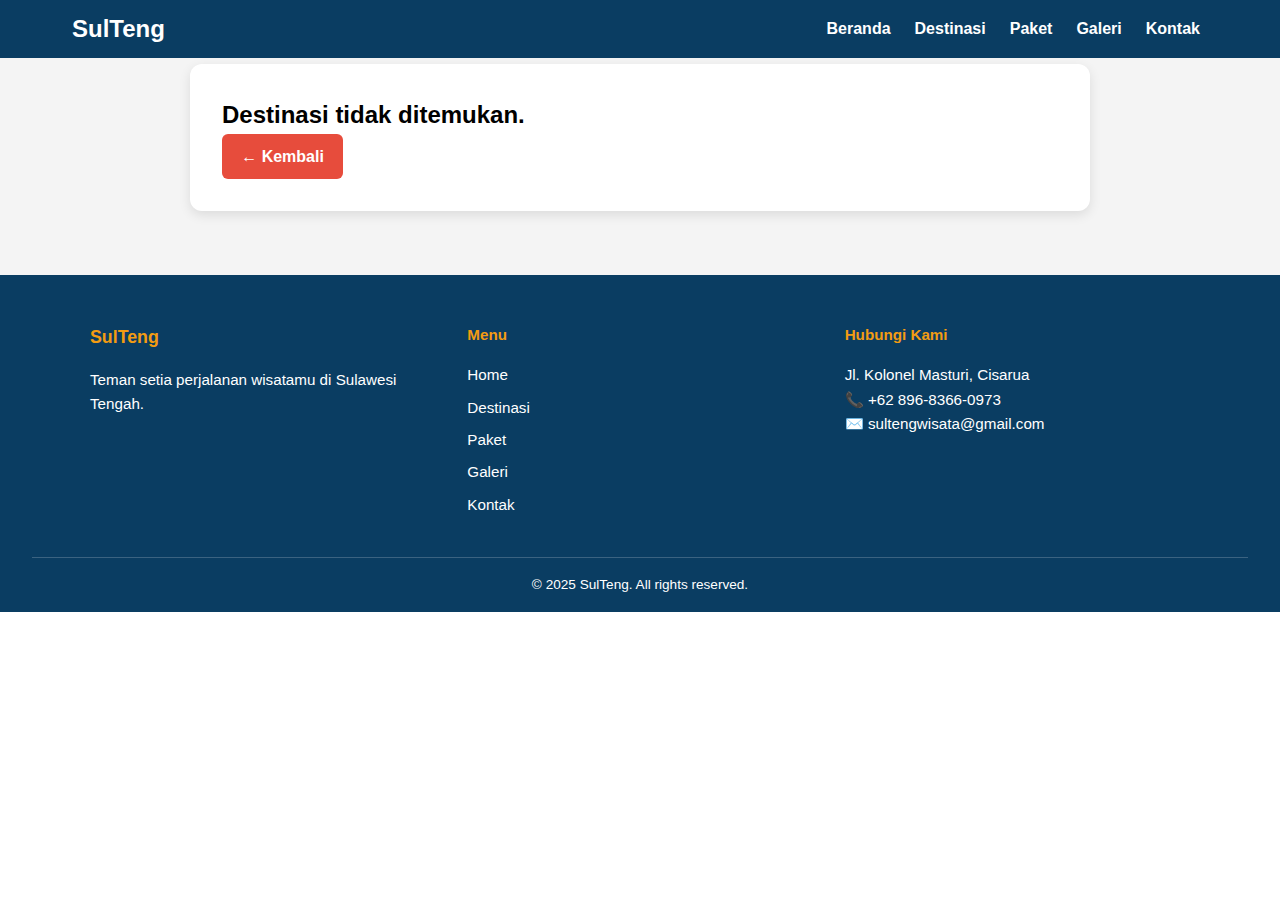
<file: destinasiDetail.html>
<!DOCTYPE html>
<html lang="id">

<head>
    <meta charset="UTF-8">
    <meta name="viewport" content="width=device-width, initial-scale=1.0">
    <title>Sulawesi Tengah</title>
    <link rel="stylesheet" type="text/css" href="style.css">
</head>

<body>
    <nav class="navbar">
        <div class="brand">SulTeng</div>
        <button class="toggle-button" id="toggle-button">
            ☰
        </button>
        <div class="nav-links" id="nav-links">
            <a href="index.html">Beranda</a>
            <a href="destinasi.html">Destinasi</a>
            <a href="paket.html">Paket</a>
            <a href="galeri.html">Galeri</a>
            <a href="index.html#kontak">Kontak</a>
        </div>
    </nav>

    <div class="detail-destinasi">
        <div class="container">
            <h1 id="nama-destinasi">Loading...</h1>
            <img id="gambar-destinasi" class="detail-img" src="" alt="" />
            <div class="detail-info">
                <p id="deskripsi-destinasi"></p>
                <ul>
                    <li><strong>Lokasi:</strong> <span id="lokasi-destinasi"></span></li>
                    <li><strong>Durasi:</strong> <span id="durasi-destinasi"></span></li>
                    <li><strong>Aktivitas:</strong> <span id="aktivitas-destinasi"></span></li>
                </ul>
                <a onclick="window.history.back()" class="btn">← Kembali</a>
            </div>
        </div>
    </div>

    <footer class="footer">
        <div class="footer-container">
            <div class="footer-brand">
                <h3>SulTeng</h3>
                <p>Teman setia perjalanan wisatamu di Sulawesi Tengah.</p>
            </div>
    
            <div class="footer-links">
                <h4>Menu</h4>
                <ul>
                    <li><a href="index.html">Home</a></li>
                    <li><a href="destinasi.html">Destinasi</a></li>
                    <li><a href="paket.html">Paket</a></li>
                    <li><a href="galeri.html">Galeri</a></li>
                    <li><a href="#kontak">Kontak</a></li>
                </ul>
            </div>
    
            <div class="footer-contact">
                <h4>Hubungi Kami</h4>
                <p>Jl. Kolonel Masturi, Cisarua</p>
                <p>📞 +62 896-8366-0973</p>
                <p>✉️ sultengwisata@gmail.com</p>
            </div>
        </div>
    
        <div class="footer-bottom">
            <p>&copy; 2025 SulTeng. All rights reserved.</p>
        </div>
    </footer>

    <script src="script.js"></script>
</body>

</html>
</file>
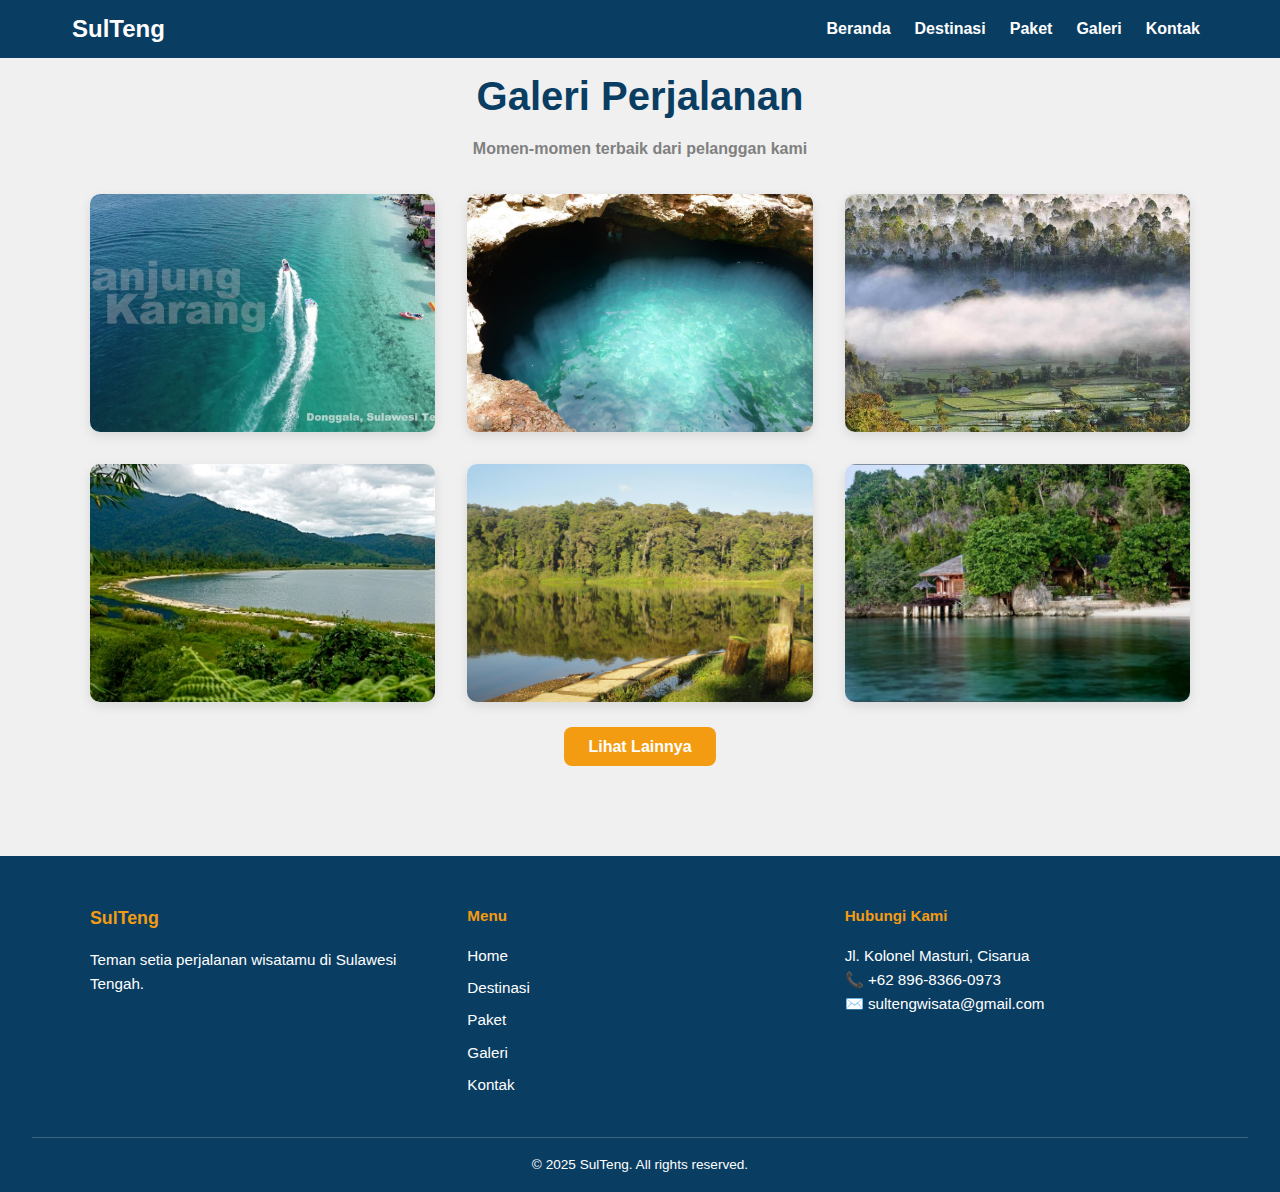
<file: galeri.html>
<!DOCTYPE html>
<html lang="en">
<head>
    <meta charset="UTF-8">
    <meta name="viewport" content="width=device-width, initial-scale=1.0">
    <title>Sulawesi Tengah</title>
    <link rel="stylesheet" type="text/css" href="style.css">
</head>
<body>
    <nav class="navbar">
        <div class="brand">SulTeng</div>
        <button class="toggle-button" id="toggle-button">
            ☰
        </button>
        <div class="nav-links" id="nav-links">
            <a href="index.html">Beranda</a>
            <a href="destinasi.html">Destinasi</a>
            <a href="paket.html">Paket</a>
            <a href="galeri.html">Galeri</a>
            <a href="index.html#kontak">Kontak</a>
        </div>
    </nav>

    <div class="galeri">
        <h2>Galeri Perjalanan</h2>
        <h4>Momen-momen terbaik dari pelanggan kami</h4>
    
        <div class="galeri-container">
            <div class="galeri-card">
                <img src="./assets/TanjungKarang.jpg" alt="Pantai Tanjung Karang">
            </div>
            <div class="galeri-card">
                <img src="./assets/pusentasi.JPG" alt="Pusentasi">
            </div>
            <div class="galeri-card">
                <img src="./assets/CagarAlamMorowali.jpg" alt="Labuan Bajo">
            </div>
            <div class="galeri-card">
                <img src="./assets/DanauPoso.jpg" alt="Danau Poso">
            </div>
            <div class="galeri-card">
                <img src="./assets//DanauTambing.jpg" alt="Danau Tambing">
            </div>
            <div class="galeri-card">
                <img src="./assets/PulauKadidiri.jpg" alt="Pulau Kadidiri">
            </div>
            <div class="galeri-card hidden">
                <img src="./assets/Pusentasi3.jpg" alt="Pusentasi">
            </div>
            <div class="galeri-card hidden">
                <img src="./assets/TanjungKarang2.jpg" alt="Pantai Tanjung Karang">
            </div>
            <div class="galeri-card hidden">
                <img src="./assets/Pusentasi2.jpeg" alt="Pusentasi">
            </div>

            <div class="galeri-card hidden">
                <img src="./assets/TanjungKarang3.jpg" alt="Pantai Tanjung Karang">
            </div>
            <div class="galeri-card hidden">
                <img src="./assets/DanauTambing2.jpg" alt="Danau Tambing">
            </div>
            <div class="galeri-card hidden">
                <img src="./assets/PulauKadidiri2.jpg" alt="Pulau Kadidiri">
            </div>
        </div>
        <div class="galeri-button-wrapper">
            <a id="readMoreBtnGaleri" class="btn-lihat-semua">Lihat Lainnya</a>
        </div>
    </div>

    <footer class="footer">
        <div class="footer-container">
            <div class="footer-brand">
                <h3>SulTeng</h3>
                <p>Teman setia perjalanan wisatamu di Sulawesi Tengah.</p>
            </div>
    
            <div class="footer-links">
                <h4>Menu</h4>
                <ul>
                    <li><a href="index.html">Home</a></li>
                    <li><a href="destinasi.html">Destinasi</a></li>
                    <li><a href="paket.html">Paket</a></li>
                    <li><a href="galeri.html">Galeri</a></li>
                    <li><a href="#kontak">Kontak</a></li>
                </ul>
            </div>
    
            <div class="footer-contact">
                <h4>Hubungi Kami</h4>
                <p>Jl. Kolonel Masturi, Cisarua</p>
                <p>📞 +62 896-8366-0973</p>
                <p>✉️ sultengwisata@gmail.com</p>
            </div>
        </div>
    
        <div class="footer-bottom">
            <p>&copy; 2025 SulTeng. All rights reserved.</p>
        </div>
    </footer>
    
    <script src="script.js"></script>
</body>
</html>
</file>
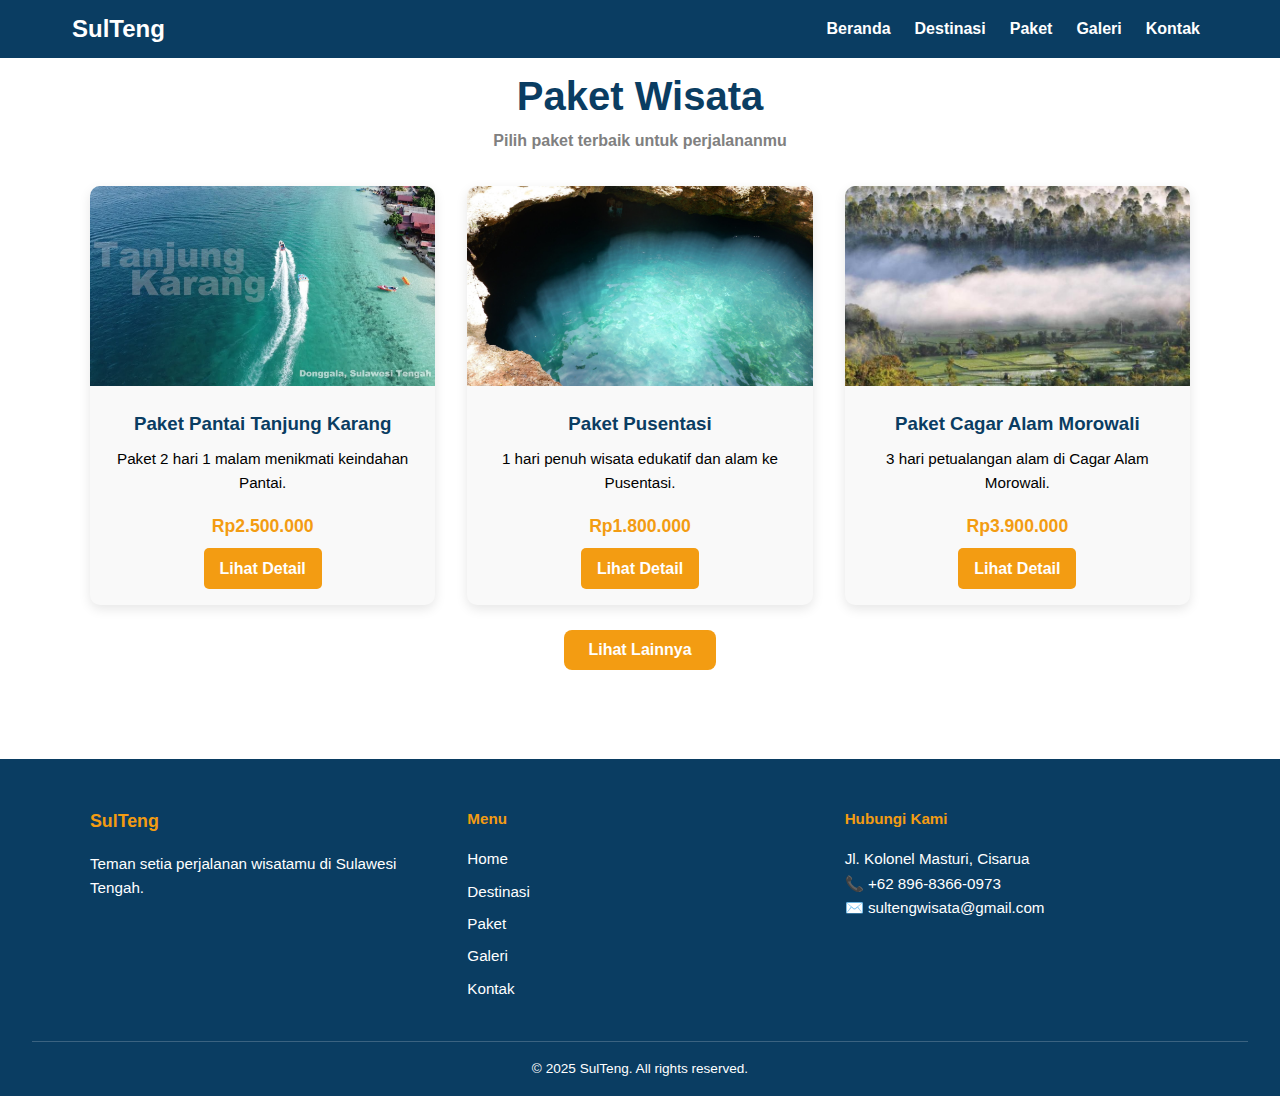
<file: paket.html>
<!DOCTYPE html>
<html lang="en">
<head>
    <meta charset="UTF-8">
    <meta name="viewport" content="width=device-width, initial-scale=1.0">
    <title>Sulawesi Tengah</title>
    <link rel="stylesheet" type="text/css" href="style.css">
</head>
<body>
    <nav class="navbar">
        <div class="brand">SulTeng</div>
        <button class="toggle-button" id="toggle-button">
            ☰
        </button>
        <div class="nav-links" id="nav-links">
            <a href="index.html">Beranda</a>
            <a href="destinasi.html">Destinasi</a>
            <a href="paket.html">Paket</a>
            <a href="galeri.html">Galeri</a>
            <a href="index.html#kontak">Kontak</a>
        </div>
    </nav>

    <div class="paket">
        <h2>Paket Wisata</h2>
        <h4>Pilih paket terbaik untuk perjalananmu</h4>
    
        <div class="paket-container">
            <div class="paket-card">
                <img src="./assets/TanjungKarang.jpg" alt="Paket Pantai Tanjung Karang" />
                <h3>Paket Pantai Tanjung Karang</h3>
                <p>Paket 2 hari 1 malam menikmati keindahan Pantai.</p>
                <p class="harga">Rp2.500.000</p>
                <a href="paketDetail.html?id=pantaiTanjungKarang" class="btn">Lihat Detail</a>
            </div>
            
            <div class="paket-card">
                <img src="./assets/pusentasi.JPG" alt="Paket Pusentasi" />
                <h3>Paket Pusentasi</h3>
                <p>1 hari penuh wisata edukatif dan alam ke Pusentasi.</p>
                <p class="harga">Rp1.800.000</p>
                <a href="paketDetail.html?id=pusentasi" class="btn">Lihat Detail</a>
            </div>
            
            <div class="paket-card">
                <img src="./assets/CagarAlamMorowali.jpg" alt="Paket Cagar Alam Morowali" />
                <h3>Paket Cagar Alam Morowali</h3>
                <p>3 hari petualangan alam di Cagar Alam Morowali.</p>
                <p class="harga">Rp3.900.000</p>
                <a href="paketDetail.html?id=cagarAlamMorowali" class="btn">Lihat Detail</a>
            </div>

            <div class="paket-card hidden">
                <img src="./assets/DanauPoso.jpg" alt="Paket Danau Poso" />
                <h3>Paket Danau Poso</h3>
                <p>2 malam menginap di tepi Danau Poso dengan best view.</p>
                <p class="harga">Rp3.200.000</p>
                <a href="paketDetail.html?id=danauPoso" class="btn">Lihat Detail</a>
            </div>

            <div class="paket-card hidden">
                <img src="./assets/DanauTambing.jpg" alt="Paket Danau Tambing" />
                <h3>Paket Danau Tambing</h3>
                <p>2 hari camping dan birdwatching di Danau Tambing.</p>
                <p class="harga">Rp2.700.000</p>
                <a href="paketDetail.html?id=danauTambing" class="btn">Lihat Detail</a>
            </div>

            <div class="paket-card hidden">
                <img src="./assets/PulauKadidiri.jpg" alt="Paket Pulau Kadidiri" />
                <h3>Paket Pulau Kadidiri</h3>
                <p>3 hari menjelajahi seluruh keindahan Pulau Kadidiri.</p>
                <p class="harga">Rp5.500.000</p>
                <a href="paketDetail.html?id=pulauKadidiri" class="btn">Lihat Detail</a>
            </div>
        </div>
        <div class="paket-button-wrapper">
            <a id="readMoreBtnPaket" class="btn-lihat-semua">Lihat Lainnya</a>
        </div>
    </div>

    <footer class="footer">
        <div class="footer-container">
            <div class="footer-brand">
                <h3>SulTeng</h3>
                <p>Teman setia perjalanan wisatamu di Sulawesi Tengah.</p>
            </div>
    
            <div class="footer-links">
                <h4>Menu</h4>
                <ul>
                    <li><a href="index.html">Home</a></li>
                    <li><a href="destinasi.html">Destinasi</a></li>
                    <li><a href="paket.html">Paket</a></li>
                    <li><a href="galeri.html">Galeri</a></li>
                    <li><a href="#kontak">Kontak</a></li>
                </ul>
            </div>
    
            <div class="footer-contact">
                <h4>Hubungi Kami</h4>
                <p>Jl. Kolonel Masturi, Cisarua</p>
                <p>📞 +62 896-8366-0973</p>
                <p>✉️ sultengwisata@gmail.com</p>
            </div>
        </div>
    
        <div class="footer-bottom">
            <p>&copy; 2025 SulTeng. All rights reserved.</p>
        </div>
    </footer>
    
    <script src="script.js"></script>
</body>
</html>
</file>
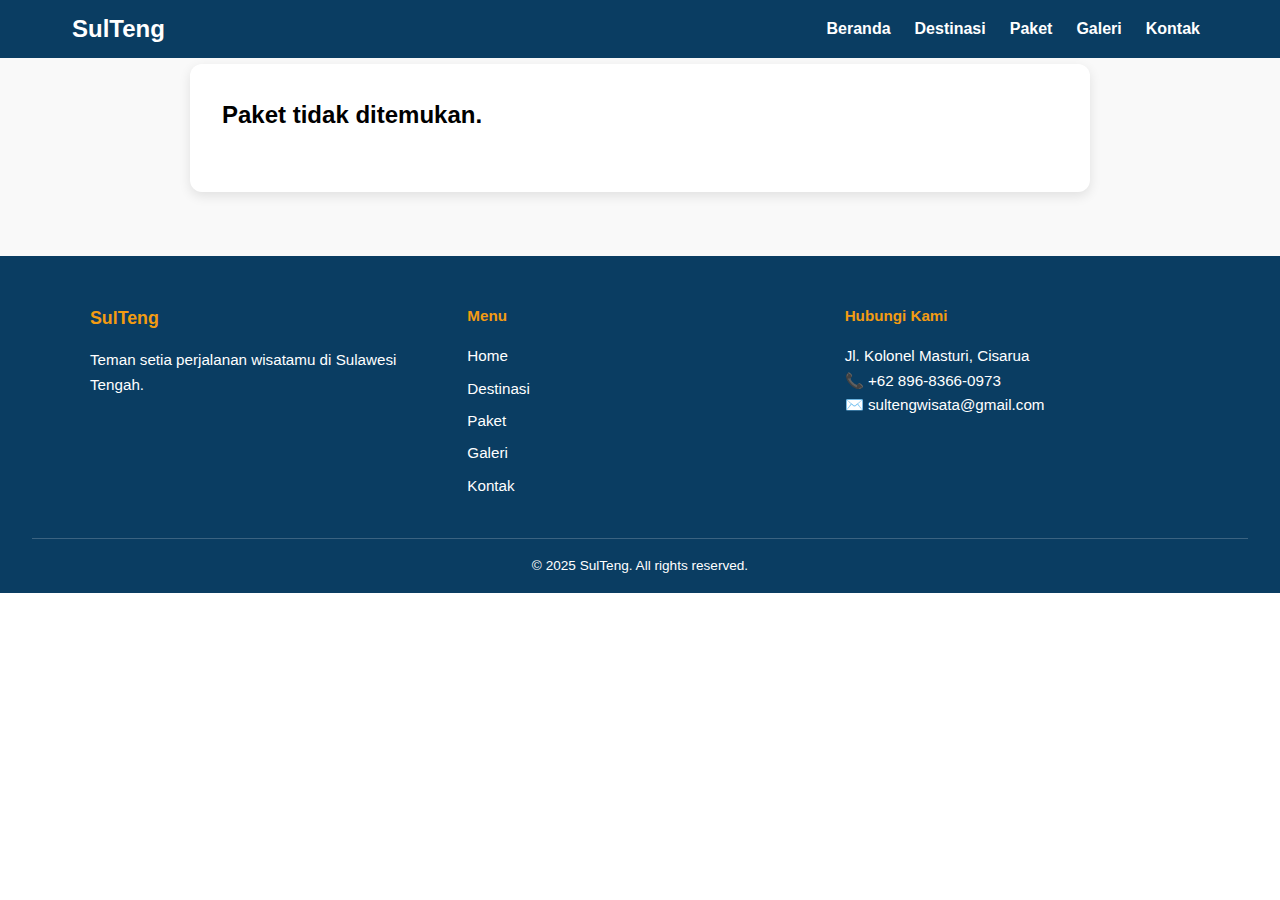
<file: paketDetail.html>
<!DOCTYPE html>
<html lang="id">

<head>
    <meta charset="UTF-8" />
    <meta name="viewport" content="width=device-width, initial-scale=1.0" />
    <title>Sulawesi Tengah</title>
    <link rel="stylesheet" type="text/css" href="style.css" />
</head>

<body>
    <nav class="navbar">
        <div class="brand">SulTeng</div>
        <button class="toggle-button" id="toggle-button">
            ☰
        </button>
        <div class="nav-links" id="nav-links">
            <a href="index.html">Beranda</a>
            <a href="destinasi.html">Destinasi</a>
            <a href="paket.html">Paket</a>
            <a href="galeri.html">Galeri</a>
            <a href="index.html#kontak">Kontak</a>
        </div>
    </nav>

    <div class="paket-popup">
        <div class="detail-paket">
            <div class="container">
                <h1 id="nama-paket">Loading...</h1>
                <img id="gambar-paket" class="detail-img" src="" alt="" />
                <p class="harga-paket" id="harga-paket"></p>
    
                <div class="detail-info">
                    <p id="deskripsi-paket"></p>
    
                    <h3>Detail Perjalanan</h3>
                    <ul id="itinerary-list"></ul>
    
                    <h3>Destinasi yang Dikunjungi</h3>
                    <ul id="destinasi-list"></ul>
    
                    <a onclick="window.history.back()" class="btn red">← Kembali</a>
                    <button id="btnPesan" class="btn blue">Pesan Sekarang</button>
                </div>
            </div>
        </div>
    
        <div id="popupForm" class="popup-form hidden">
            <div class="form-content">
                <h3>Form Pemesanan</h3>
                <form id="formPesanan">
                    <input type="text" placeholder="Nama Lengkap" required />
                    <input type="email" placeholder="Email" required />
                    <input type="tel" placeholder="No. Telepon" required />
                    <textarea placeholder="Catatan Tambahan (Opsional)" rows="4"></textarea>
                    <div class="popup-buttons">
                        <button type="submit" class="btn blue">Kirim Pesanan</button>
                        <button type="button" id="btnClose" class="btn red">Batal</button>
                    </div>
                </form>
            </div>
        </div>      
    </div>

    <footer class="footer">
        <div class="footer-container">
            <div class="footer-brand">
                <h3>SulTeng</h3>
                <p>Teman setia perjalanan wisatamu di Sulawesi Tengah.</p>
            </div>
    
            <div class="footer-links">
                <h4>Menu</h4>
                <ul>
                    <li><a href="index.html">Home</a></li>
                    <li><a href="destinasi.html">Destinasi</a></li>
                    <li><a href="paket.html">Paket</a></li>
                    <li><a href="galeri.html">Galeri</a></li>
                    <li><a href="#kontak">Kontak</a></li>
                </ul>
            </div>
    
            <div class="footer-contact">
                <h4>Hubungi Kami</h4>
                <p>Jl. Kolonel Masturi, Cisarua</p>
                <p>📞 +62 896-8366-0973</p>
                <p>✉️ sultengwisata@gmail.com</p>
            </div>
        </div>
    
        <div class="footer-bottom">
            <p>&copy; 2025 SulTeng. All rights reserved.</p>
        </div>
    </footer>

    <script src="script.js"></script>

</body>

</html>
</file>
<file: style.css>
* {
  margin: 0;
  padding: 0;
  box-sizing: border-box;
}

body {
  font-family: sans-serif;
  line-height: 1.6;
}

/* Navbar Style*/
.navbar {
  position: fixed;
  top: 0;
  left: 0;
  right: 0;
  z-index: 1000;
  display: flex;
  justify-content: space-between;
  align-items: center;
  background-color: #0a3d62;
  padding: 0.5rem;
  color: white;
}

.navbar .brand {
  font-size: 1.5rem;
  font-weight: bold;
  margin-left: 4rem;
}

.nav-links {
  display: flex;
  gap: 0.5rem;
  margin-right: 4rem;
}

.nav-links a {
  color: white;
  text-decoration: none;
  font-weight: bold;
  padding: 0.5rem;
  border-radius: 5px;
}

.nav-links a:hover {
  background-color: rgba(255, 255, 255, 0.2);
}

.toggle-button {
  display: none;
  font-size: 1.5rem;
  background: none;
  border: none;
  color: white;
  cursor: pointer;
}

/* Hero Section */
.hero {
  position: relative;
  height: 100vh;
  width: 100%;
  overflow: hidden;
}

.hero-bg-video {
  position: absolute;
  top: 0;
  left: 0;
  width: 100%;
  height: 100%;
  object-fit: cover;
  z-index: -1;
}

.hero-content {
  position: relative;
  z-index: 1;
  color: white;
  text-align: center;
  top: 50%;
  transform: translateY(-50%);
  padding: 0 2rem;
}

.hero-content h1 {
  font-size: 3rem;
  margin-bottom: 1rem;
}

.hero-content p {
  font-size: 1.2rem;
  margin-bottom: 2rem;
}

.btn-hero {
  background-color: #f39c12;
  color: white;
  padding: 0.75rem 1.5rem;
  border-radius: 5px;
  text-decoration: none;
  font-weight: bold;
  transition: background-color 0.3s;
}

.btn-hero:hover {
  background-color: #d68910;
}

/* Destinasi Style */
.destinasi {
  padding: 4rem 2rem;
  background-color: #f0f0f0;
  text-align: center;
  align-items: center;
}

.btn-wrapper {
  grid-column: 1 / -1;
  text-align: center;
  margin-bottom: 2rem;
}

.btn-wrapper .btn {
  margin-bottom: 1rem;
  margin-left: 1rem;
  background-color: #f39c12;
  font-weight: bold;
  padding: 0.5rem 1rem;
  text-decoration: none;
  color: white;
  border-radius: 5px;
  display: inline-block;
}

.btn-wrapper .btn:hover {
  background-color: #d68910;
}

.destinasi h2 {
  font-size: 2.5rem;
  color: #0a3d62;
  text-align: center;
}

.destinasi h4 {
  font-size: 1rem;
  margin-bottom: 2rem;
  color: gray;
  text-align: center;
}

.destinasi-container {
  display: grid;
  grid-template-columns: repeat(3, 1fr);
  max-width: 1100px;
  margin: 0 auto;
  gap: 2rem;
  margin-bottom: 2rem;
}

.destinasi-card {
  background: white;
  border-radius: 10px;
  box-shadow: 0 4px 12px rgba(0, 0, 0, 0.1);
  overflow: hidden;
  transition: transform 0.3s;
}

.destinasi-card:hover {
  transform: translateY(-5px);
}

.destinasi-card img {
  width: 100%;
  height: 200px;
  object-fit: cover;
}

.destinasi-card h3 {
  margin: 1rem 1rem 0.5rem;
  color: #0a3d62;
}

.destinasi-card p {
  padding: 0 1rem;
  font-size: 0.95rem;
  margin-bottom: 1rem;
}

.destinasi-card .btn {
  margin-bottom: 1rem;
  background-color: #f39c12;
  font-weight: bold;
  padding: 0.5rem 1rem;
  text-decoration: none;
  color: white;
  border-radius: 5px;
  display: inline-block;
}

.destinasi-card .btn:hover {
  background-color: #d68910;
}

.peta-title {
  margin-top: 20px;
  text-align: center;
}

#peta {
  width: 100%;
  height: 400px;
  margin-top: 20px;
  border-radius: 12px;
  box-shadow: 0 2px 8px rgba(0, 0, 0, 0.2);
}

/* Detail Destinasi Style */
.detail-destinasi {
  padding: 4rem 2rem;
  background-color: #f4f4f4;
}

.detail-destinasi .container {
  max-width: 900px;
  margin: 0 auto;
  background: white;
  padding: 2rem;
  border-radius: 12px;
  box-shadow: 0 4px 12px rgba(0, 0, 0, 0.1);
}

.detail-destinasi h1 {
  color: #0a3d62;
  margin-bottom: 1.5rem;
  font-size: 2.2rem;
  text-align: center;
}

.detail-destinasi .detail-img {
  width: 100%;
  height: 350px;
  object-fit: cover;
  border-radius: 8px;
  margin-bottom: 2rem;
}

.detail-destinasi .detail-info p {
  font-size: 1.05rem;
  margin-bottom: 1.5rem;
  line-height: 1.6;
  text-align: justify;
}

.detail-destinasi .detail-info ul {
  list-style: none;
  padding: 0;
  margin-bottom: 2rem;
}

.detail-destinasi .detail-info ul li {
  margin-bottom: 0.5rem;
  font-size: 1rem;
}

.detail-destinasi .btn {
  background-color: #e74c3c;
  color: white;
  padding: 0.6rem 1.2rem;
  text-decoration: none;
  border-radius: 6px;
  display: inline-block;
  font-weight: bold;
  transition: background-color 0.3s;
}

.detail-destinasi .btn:hover {
  background-color: #c0392b;
}

/* Paket Style */
.paket {
  padding: 4rem 2rem;
  background-color: #ffffff;
  text-align: center;
}

.paket h2 {
  font-size: 2.5rem;
  color: #0a3d62;
  text-align: center;
}

.paket h4 {
  font-size: 1rem;
  color: gray;
  margin-bottom: 2rem;
  text-align: center;
}

.paket-container {
  display: grid;
  grid-template-columns: repeat(3, 1fr);
  gap: 2rem;
  max-width: 1100px;
  margin: 0 auto;
}

.paket-card {
  background: #f9f9f9;
  border-radius: 10px;
  box-shadow: 0 4px 12px rgba(0, 0, 0, 0.1);
  overflow: hidden;
  transition: transform 0.3s;
}

.hidden {
  display: none;
}

.paket-card:hover {
  transform: translateY(-5px);
}

.paket-card img {
  width: 100%;
  height: 200px;
  object-fit: cover;
}

.paket-card h3 {
  margin: 1rem 1rem 0.5rem;
  color: #0a3d62;
}

.paket-card p {
  padding: 0 1rem;
  font-size: 0.95rem;
  margin-bottom: 1rem;
}

.paket-card .harga {
  font-weight: bold;
  color: #f39c12;
  font-size: 1.1rem;
  margin: 0.5rem 0;
}

.paket-card .btn {
  margin-bottom: 1rem;
  background-color: #f39c12;
  font-weight: bold;
  padding: 0.5rem 1rem;
  text-decoration: none;
  color: white;
  border-radius: 5px;
  display: inline-block;
}

.paket-card .btn:hover {
  background-color: #d68910;
}

.paket-button-wrapper {
  text-align: center;
  margin-top: 2rem;
  margin-bottom: 2rem;
}

.btn-lihat-semua {
  background-color: #f39c12;
  padding: 0.7rem 1.5rem;
  color: white;
  border-radius: 8px;
  text-decoration: none;
  font-weight: bold;
  transition: background 0.3s;
}

.btn-lihat-semua:hover {
  background-color: #d68910;
}

/* Paket Detail Style */
.detail-paket {
  padding: 4rem 2rem;
  background-color: #f9f9f9;
}

.detail-paket .container {
  max-width: 900px;
  margin: 0 auto;
  background: white;
  padding: 2rem;
  border-radius: 12px;
  box-shadow: 0 4px 12px rgba(0, 0, 0, 0.1);
}

.detail-paket h1 {
  color: #0a3d62;
  text-align: center;
  margin-bottom: 1rem;
}

.detail-paket .detail-img {
  width: 100%;
  height: 350px;
  object-fit: cover;
  border-radius: 8px;
  margin-bottom: 1.5rem;
}

.detail-paket .harga-paket {
  font-size: 1.2rem;
  font-weight: bold;
  color: #f39c12;
  text-align: center;
  margin-bottom: 1rem;
}

.detail-paket .detail-info p {
  font-size: 1rem;
  line-height: 1.6;
  margin-bottom: 1.5rem;
}

.detail-paket ul {
  margin-bottom: 2rem;
  padding-left: 1.2rem;
}

.detail-paket li {
  margin-bottom: 0.5rem;
  line-height: 1.4;
}

/* Form Style */
.popup-form {
  position: fixed;
  top: 1rem;
  left: 0;
  width: 100%;
  height: 100%;
  background: rgba(0, 0, 0, 0.6);
  display: flex;
  justify-content: center;
  align-items: center;
  z-index: 999;
}

.popup-form.hidden {
  display: none;
}

.form-content {
  background: #fff;
  padding: 2rem;
  border-radius: 12px;
  width: 90%;
  max-width: 400px;
  box-shadow: 0 5px 15px rgba(0, 0, 0, 0.2);
  animation: fadeIn 0.3s ease-in-out;
}

.form-content h3 {
  margin-bottom: 1rem;
  color: #0a3d62;
  text-align: center;
}

.form-content input,
.form-content textarea {
  width: 100%;
  padding: 0.7rem;
  margin-bottom: 1rem;
  border: 1px solid #ddd;
  border-radius: 6px;
  font-size: 1rem;
}

.popup-buttons {
  display: flex;
  justify-content: space-between;
  gap: 1rem;
}

.paket-popup .btn {
  padding: 1rem 1rem;
  border-radius: 10px;
  font-weight: bold;
  text-decoration: none;
  border: none;
  cursor: pointer;
  color: white;
  transition: background-color 0.3s;
  font-size: 1rem;
}

.paket-popup .btn.red {
  background-color: #e74c3c;
}
.paket-popup .btn.red:hover {
  background-color: #c0392b;
}

.paket-popup .btn.blue {
  background-color: #0a3d62;
}
.paket-popup .btn.blue:hover {
  background-color: rgb(25, 81, 121);
}

@keyframes fadeIn {
  from {
    transform: scale(0.95);
    opacity: 0;
  }
  to {
    transform: scale(1);
    opacity: 1;
  }
}

/* Galeri Style */
.galeri {
  padding: 4rem 2rem;
  background-color: #f0f0f0;
  text-align: center;
}

.galeri h2 {
  font-size: 2.5rem;
  color: #0a3d62;
  margin-bottom: 0.5rem;
}

.galeri h4 {
  font-size: 1rem;
  color: gray;
  margin-bottom: 2rem;
}

.galeri-container {
  display: grid;
  grid-template-columns: repeat(3, 1fr);
  gap: 2rem;
  max-width: 1100px;
  margin: 0 auto;
}

.galeri-card {
  background: white;
  border-radius: 10px;
  box-shadow: 0 4px 12px rgba(0, 0, 0, 0.1);
  overflow: hidden;
}

.galeri-card img {
  width: 100%;
  height: 100%;
  object-fit: cover;
  transition: transform 0.3s ease;
}

.galeri-card img:hover {
  transform: scale(1.05);
}

.galeri-button-wrapper {
  text-align: center;
  margin-top: 2rem;
  margin-bottom: 2rem;
}

.btn-lihat-galeri {
  background-color: #f39c12;
  padding: 0.7rem 1.5rem;
  color: white;
  border-radius: 8px;
  text-decoration: none;
  font-weight: 500;
  transition: background 0.3s;
}

.btn-lihat-galeri:hover {
  background-color: #d68910;
}

/* Kontak Style*/
.kontak {
  padding: 5rem 2rem;
  background-color: #ffff;
  text-align: center;
}

.kontak h2 {
  font-size: 2.5rem;
  color: #0a3d62;
  margin-bottom: 0.5rem;
}

.kontak h4 {
  font-size: 1rem;
  color: gray;
  margin-bottom: 2rem;
}

.kontak-container {
  display: flex;
  flex-wrap: wrap;
  justify-content: center;
  gap: 2rem;
  max-width: 1000px;
  margin: 0 auto;
}

.form-kontak {
  flex: 1 1 300px;
  display: flex;
  flex-direction: column;
  gap: 1rem;
}

.form-kontak input,
.form-kontak textarea {
  padding: 0.8rem;
  border: 1px solid #ccc;
  border-radius: 8px;
  font-size: 1rem;
}

.form-kontak button {
  background-color: #0a3d62;
  color: white;
  padding: 0.8rem;
  border: none;
  border-radius: 8px;
  font-weight: bold;
  cursor: pointer;
  transition: background 0.3s;
}

.form-kontak button:hover {
  background-color: #062b45;
}

.info-kontak {
  flex: 1 1 300px;
  background-color: white;
  border-radius: 10px;
  padding: 2rem;
  box-shadow: 0 4px 10px rgba(0, 0, 0, 0.05);
  text-align: left;
}

.info-kontak h3 {
  margin-bottom: 1rem;
  color: #0a3d62;
}

/* Footer Style */
.footer {
  background-color: #0a3d62;
  color: #ffffff;
  padding: 3rem 2rem 1rem;
  font-size: 0.95rem;
}

.footer-container {
  display: flex;
  flex-wrap: wrap;
  justify-content: space-between;
  gap: 2rem;
  max-width: 1100px;
  margin: 0 auto;
}

.footer-brand,
.footer-links,
.footer-contact {
  flex: 1 1 250px;
}

.footer h3,
.footer h4 {
  color: #f39c12;
  margin-bottom: 1rem;
}

.footer-links ul {
  list-style: none;
  padding: 0;
}

.footer-links li {
  margin-bottom: 0.5rem;
}

.footer-links a {
  color: #ffffff;
  text-decoration: none;
  transition: color 0.3s;
}

.footer-links a:hover {
  color: #f39c12;
}

.footer-bottom {
  text-align: center;
  margin-top: 2rem;
  border-top: 1px solid rgba(255, 255, 255, 0.2);
  padding-top: 1rem;
  font-size: 0.85rem;
}

/* Responsive Tab */
@media (max-width: 768px) {
  .navbar .brand {
    margin-left: 1.5rem;
  }
  .toggle-button {
    display: block;
    cursor: pointer;
    font-size: 1.5rem;
    margin-right: 1.5rem;
  }

  .nav-links {
    position: absolute;
    top: 50px;
    left: 0;
    width: 100%;
    background-color: #0a3d62;
    display: none;
    flex-direction: column;
    overflow: hidden;
    box-shadow: 0 5px 10px rgba(0, 0, 0, 0.1);
    z-index: 999;
  }

  .nav-links.active {
    display: flex;
    animation: dropdown 0.3s ease forwards;
  }

  .nav-links a {
    padding: 0.5rem 1rem;
    text-align: left;
    color: white;
    text-decoration: none;
    font-weight: bold;
  }

  @keyframes dropdown {
    from {
      opacity: 0;
      transform: translateY(-10px);
    }
    to {
      opacity: 1;
      transform: translateY(0);
    }
  }

  .hero-content h1 {
    font-size: 1.8rem;
  }

  .hero-content p {
    font-size: 1rem;
  }

  .destinasi-container,
  .paket-container,
  .galeri-container {
    grid-template-columns: 1fr;
  }

  .detail-destinasi .detail-info p {
    text-align: left;
  }

  .detail-destinasi {
    padding: 4rem 1rem;
  }

  .detail-destinasi .container {
    padding: 1.5rem;
  }

  .detail-destinasi h1 {
    font-size: 1.5rem;
    text-align: center;
  }

  .detail-destinasi .detail-img {
    height: 200px;
  }

  .detail-destinasi .detail-info p,
  .detail-destinasi li {
    font-size: 0.95rem;
  }

  .detail-destinasi ul {
    padding-left: 1rem;
  }

  .detail-paket {
    padding: 4rem 1rem;
  }

  .detail-paket .container {
    padding: 1.5rem;
  }

  .detail-paket h1 {
    font-size: 1.5rem;
    text-align: center;
  }

  .detail-paket .detail-img {
    height: 200px;
  }

  .detail-paket .harga-paket {
    font-size: 1.1rem;
    margin-bottom: 1rem;
  }

  .detail-paket .detail-info p,
  .detail-paket li {
    font-size: 0.95rem;
  }

  .detail-paket ul {
    padding-left: 1rem;
  }
}

/* Responsive Mobile*/
@media (max-width: 480px) {
  .navbar .brand {
    margin-left: 1.5rem;
  }
  .toggle-button {
    display: block;
    cursor: pointer;
    font-size: 1.5rem;
    margin-right: 1.5rem;
  }

  .nav-links {
    position: absolute;
    top: 50px;
    left: 0;
    width: 100%;
    background-color: #0a3d62;
    display: none;
    flex-direction: column;
    overflow: hidden;
    box-shadow: 0 5px 10px rgba(0, 0, 0, 0.1);
    z-index: 999;
  }

  .nav-links.active {
    display: flex;
    animation: dropdown 0.3s ease forwards;
  }

  .nav-links a {
    padding: 0.5rem 1rem;
    text-align: left;
    color: white;
    text-decoration: none;
    font-weight: bold;
  }

  @keyframes dropdown {
    from {
      opacity: 0;
      transform: translateY(-10px);
    }
    to {
      opacity: 1;
      transform: translateY(0);
    }
  }

  .hero-content h1 {
    font-size: 1.8rem;
  }

  .hero-content p {
    font-size: 1rem;
  }

  .destinasi-container,
  .paket-container,
  .galeri-container {
    grid-template-columns: 1fr;
  }

  .detail-destinasi .detail-info p {
    text-align: left;
  }

  .detail-destinasi {
    padding: 4rem 1rem;
  }

  .detail-destinasi .container {
    padding: 1.5rem;
  }

  .detail-destinasi h1 {
    font-size: 1.5rem;
    text-align: center;
  }

  .detail-destinasi .detail-img {
    height: 200px;
  }

  .detail-destinasi .detail-info p,
  .detail-destinasi li {
    font-size: 0.95rem;
  }

  .detail-destinasi ul {
    padding-left: 1rem;
  }

  .detail-paket {
    padding: 4rem 1rem;
  }

  .detail-paket .container {
    padding: 1.5rem;
  }

  .detail-paket h1 {
    font-size: 1.5rem;
    text-align: center;
  }

  .detail-paket .detail-img {
    height: 200px;
  }

  .detail-paket .harga-paket {
    font-size: 1.1rem;
    margin-bottom: 1rem;
  }

  .detail-paket .detail-info p,
  .detail-paket li {
    font-size: 0.95rem;
  }

  .detail-paket ul {
    padding-left: 1rem;
  }
}
</file>
